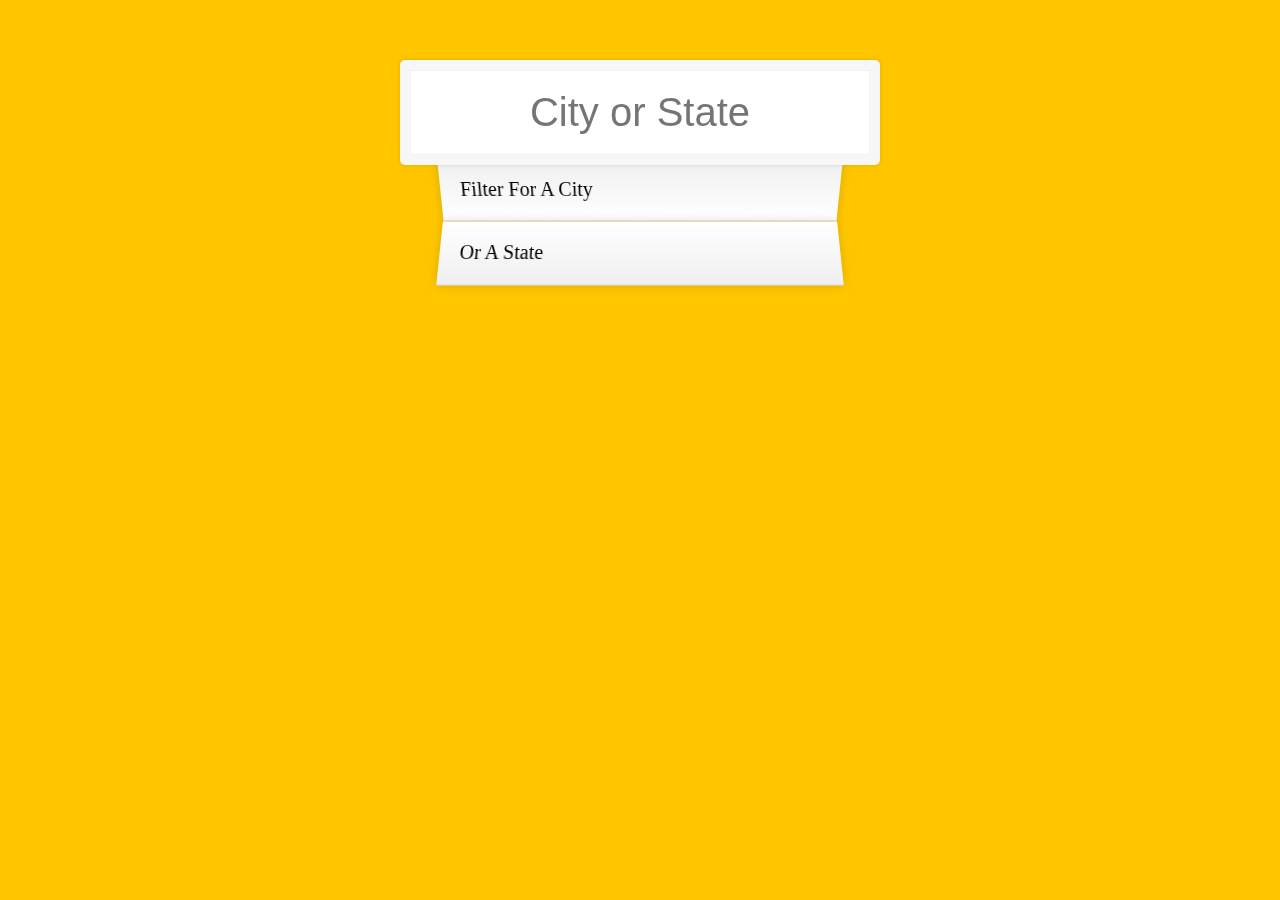
<file: ajax-type-head/index.html>
<!DOCTYPE html>
<html lang="en">
<head>
  <meta charset="UTF-8">
  <title>Type Ahead 👀</title>
  <link rel="stylesheet" href="style.css">
</head>
<body>

  <form class="search-form">
    <input type="text" class="search" placeholder="City or State">
    <ul class="suggestions">
      <li>Filter for a city</li>
      <li>or a state</li>
    </ul>
  </form>
<script>
const endpoint = 'https://gist.githubusercontent.com/Miserlou/c5cd8364bf9b2420bb29/raw/2bf258763cdddd704f8ffd3ea9a3e81d25e2c6f6/cities.json';

const cities = [];

fetch(endpoint)
    .then(blob => blob.json())
    .then(data => cities.push(...data));

function findMatches(wordToMatch, cities) {
    return cities.filter(place => {
        const regex = new RegExp(wordToMatch, 'gi')
        return place.city.match(regex) || place.state.match(regex);
    });
}

function numberWithCommas(x) {
    return x.toString().replace(/\B(?=(\d{3})+(?!\d))/g, ',');
}

function displayMatches() {
    const matchArray = findMatches(this.value, cities);
    const html = matchArray.map(place => {
        const regex = new RegExp(this.value, 'gi');
        const cityName = place.city.replace(regex, `<span class="hl">${this.value}</span>`);
        const stateName = place.state.replace(regex, `<span class="hl">${this.value}</span>`);
        return `
            <li>
                <span class="name">${cityName}, ${stateName}</span>
                <span class="population">${numberWithCommas(place.population)}</span>
            </li>
        `;
    }).join('');

    suggestions.innerHTML = html;
}

const searchInput = document.querySelector('.search');
const suggestions = document.querySelector('.suggestions');

searchInput.addEventListener('change', displayMatches);

</script>
  </body>
</html>
</file>
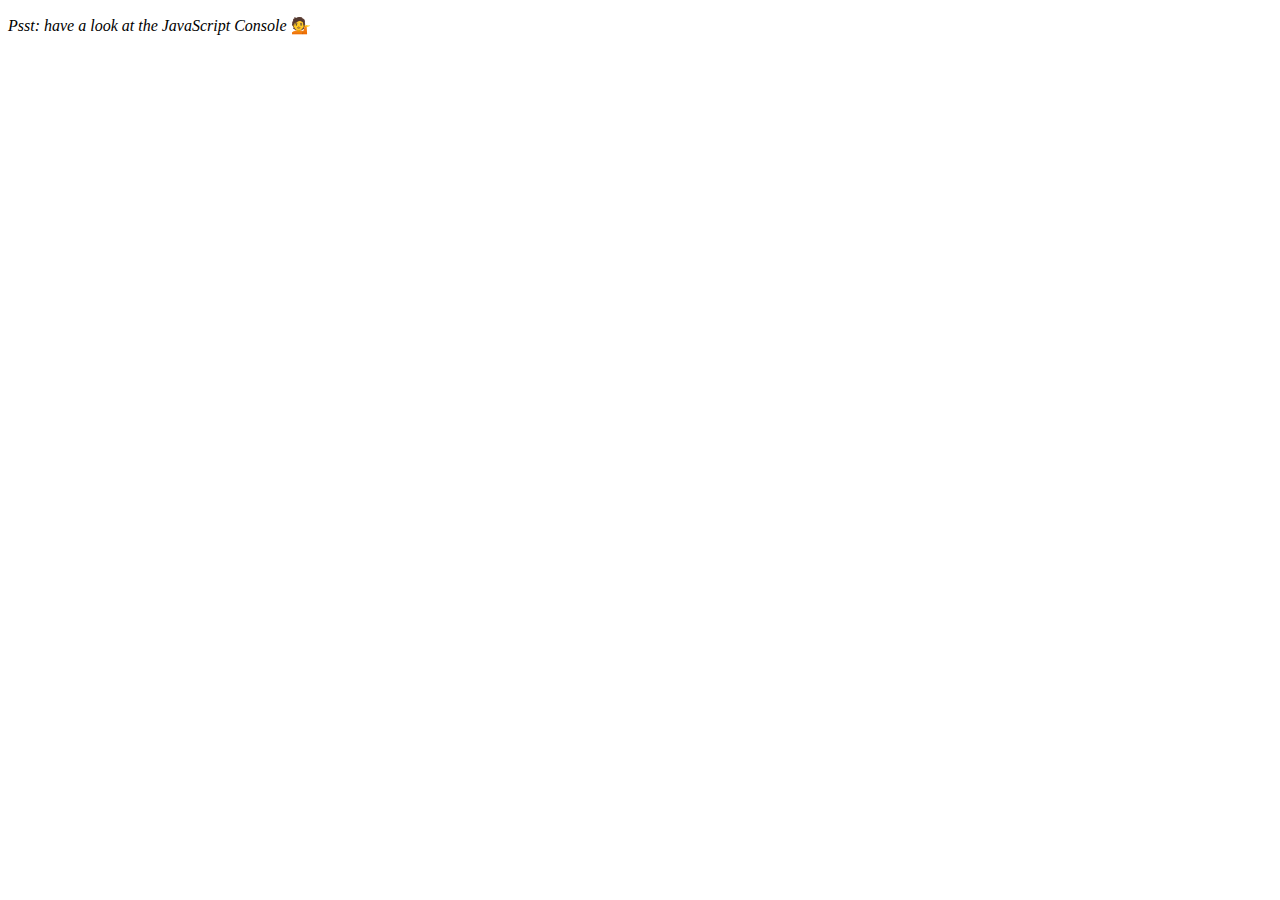
<file: array-cardio-1/index.html>
<!DOCTYPE html>
<html lang="en">
<head>
  <meta charset="UTF-8">
  <title>Array Cardio 💪</title>
</head>
<body>
  <p><em>Psst: have a look at the JavaScript Console</em> 💁</p>
  <script>
    // Get your shorts on - this is an array workout!
    // ## Array Cardio Day 1

    // Some data we can work with

    const inventors = [
      { first: 'Albert', last: 'Einstein', year: 1879, passed: 1955 },
      { first: 'Isaac', last: 'Newton', year: 1643, passed: 1727 },
      { first: 'Galileo', last: 'Galilei', year: 1564, passed: 1642 },
      { first: 'Marie', last: 'Curie', year: 1867, passed: 1934 },
      { first: 'Johannes', last: 'Kepler', year: 1571, passed: 1630 },
      { first: 'Nicolaus', last: 'Copernicus', year: 1473, passed: 1543 },
      { first: 'Max', last: 'Planck', year: 1858, passed: 1947 },
      { first: 'Katherine', last: 'Blodgett', year: 1898, passed: 1979 },
      { first: 'Ada', last: 'Lovelace', year: 1815, passed: 1852 },
      { first: 'Sarah E.', last: 'Goode', year: 1855, passed: 1905 },
      { first: 'Lise', last: 'Meitner', year: 1878, passed: 1968 },
      { first: 'Hanna', last: 'Hammarström', year: 1829, passed: 1909 }
    ];

    const people = ['Beck, Glenn', 'Becker, Carl', 'Beckett, Samuel', 'Beddoes, Mick', 'Beecher, Henry', 'Beethoven, Ludwig', 'Begin, Menachem', 'Belloc, Hilaire', 'Bellow, Saul', 'Benchley, Robert', 'Benenson, Peter', 'Ben-Gurion, David', 'Benjamin, Walter', 'Benn, Tony', 'Bennington, Chester', 'Benson, Leana', 'Bent, Silas', 'Bentsen, Lloyd', 'Berger, Ric', 'Bergman, Ingmar', 'Berio, Luciano', 'Berle, Milton', 'Berlin, Irving', 'Berne, Eric', 'Bernhard, Sandra', 'Berra, Yogi', 'Berry, Halle', 'Berry, Wendell', 'Bethea, Erin', 'Bevan, Aneurin', 'Bevel, Ken', 'Biden, Joseph', 'Bierce, Ambrose', 'Biko, Steve', 'Billings, Josh', 'Biondo, Frank', 'Birrell, Augustine', 'Black, Elk', 'Blair, Robert', 'Blair, Tony', 'Blake, William'];

    // Array.prototype.filter()
    // 1. Filter the list of inventors for those who were born in the 1500's
    const fifteen = inventors.filter(inventor => inventor.year >= 1500 && inventor.year < 1600);
    console.table(fifteen);

    // Array.prototype.map()
    // 2. Give us an array of the inventors' first and last names
    const fullNames =  inventors.map(inventor => inventor.first + " " + inventor.last)
    console.log(fullNames);

    // Array.prototype.sort()
    // 3. Sort the inventors by birthdate, oldest to youngest
    /* const ordered = inventors.sort(function(a, b) {
        if (a.year > b.year) {
            return 1;
        } else {
            return -1;
        }
    }); */

    const ordered = inventors.sort((a,b) => a.year > b.year ? 1:-1);
    console.table(ordered);

    // Array.prototype.reduce()
    // 4. How many years did all the inventors live?
    const totalYears = inventors.reduce((total, inventor) => {
        return total + (inventor.passed - inventor.year);
    }, 0);

    console.log(totalYears);

    // 5. Sort the inventors by years lived
    const oldest = inventors.sort(function(a,b) {
      const lastGuy = a.passed - a.year;
      const nextGuy = b.passed - b.year;

      /* if (lastGuy > nextGuy) {
        return -1;
      } else {
        return 1;
      }
      */

      return lastGuy < nextGuy ? 1 : -1;
    });

    console.table(oldest);

    // 6. create a list of Boulevards in Paris that contain 'de' anywhere in the name
    // https://en.wikipedia.org/wiki/Category:Boulevards_in_Paris
    // const category = document.querySelector('.mw-category');
    // const links = Array.from(category.querySelectorAll('a'));
    // const de = links
    //             .map(link => link.textContent)
    //             .filter(streetName => streetName.includes('de'));



    // 7. sort Exercise
    // Sort the people alphabetically by last name
    const alpha = people.sort((lastOne, nextOne) => {
      const [aLast, aFirst] = lastOne.split(', ');
      const [bLast, bFirst] = nextOne.split(', ');

      return aLast > bLast ? 1 :-1;
    });

    console.log(alpha);

    // 8. Reduce Exercise
    // Sum up the instances of each of these
    const data = ['car', 'car', 'truck', 'truck', 'bike', 'walk', 'car', 'van', 'bike', 'walk', 'car', 'van', 'car', 'truck' ];

    const transportation = data.reduce(function(obj, item) {
      if (!obj[item]) {
        obj[item] = 0;
      }
      obj[item]++;
      return obj;
    }, {});

    console.log(transportation);
  </script>
</body>
</html>
</file>
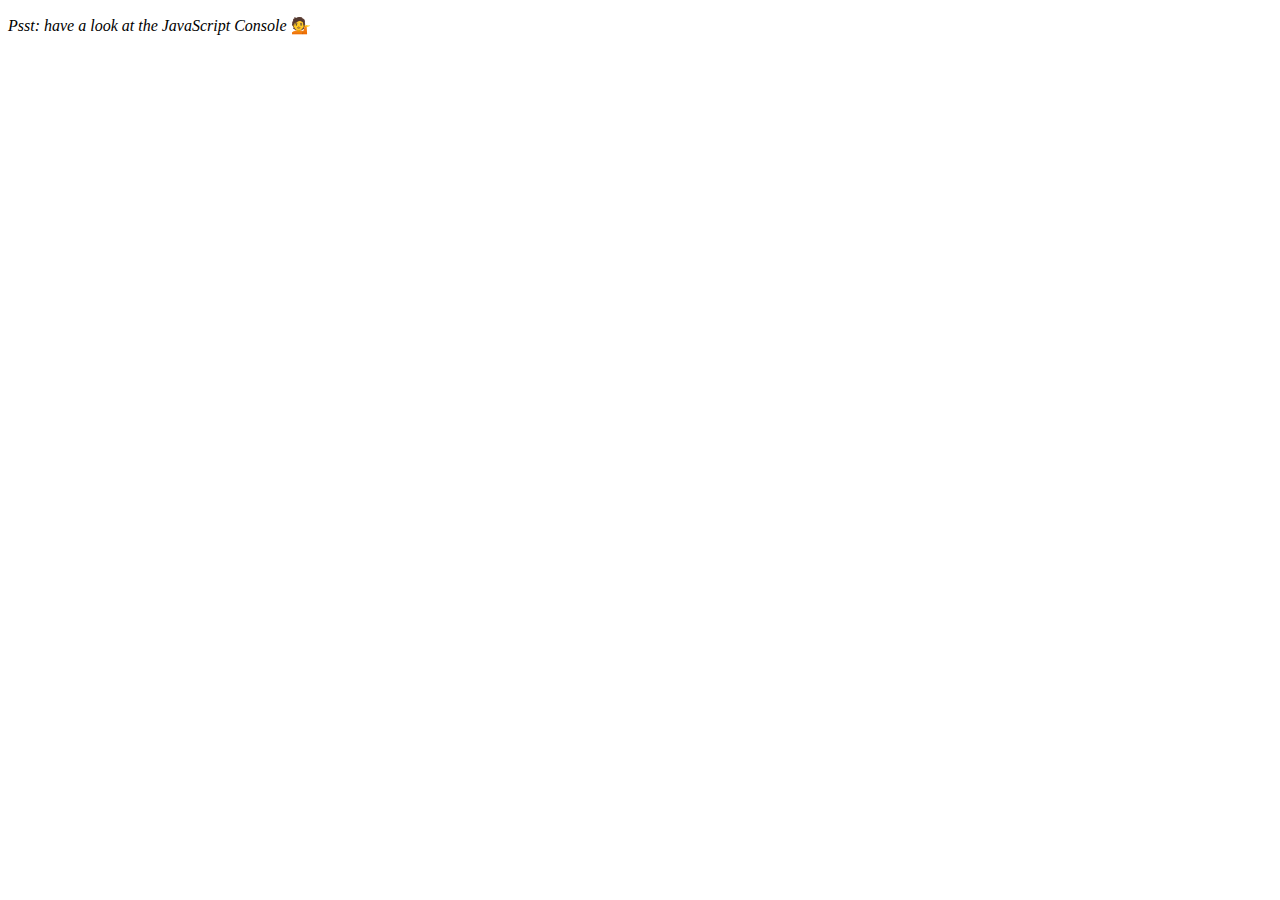
<file: array-cardio-2/index.html>
<!DOCTYPE html>
<html lang="en">
<head>
  <meta charset="UTF-8">
  <title>Array Cardio 💪💪</title>
</head>
<body>
  <p><em>Psst: have a look at the JavaScript Console</em> 💁</p>
  <script>
    // ## Array Cardio Day 2

    const people = [
      { name: 'Wes', year: 1988 },
      { name: 'Kait', year: 1986 },
      { name: 'Irv', year: 1970 },
      { name: 'Lux', year: 2015 }
    ];

    const comments = [
      { text: 'Love this!', id: 523423 },
      { text: 'Super good', id: 823423 },
      { text: 'You are the best', id: 2039842 },
      { text: 'Ramen is my fav food ever', id: 123523 },
      { text: 'Nice Nice Nice!', id: 542328 }
    ];

    // Some and Every Checks
    // Array.prototype.some() // is at least one person 19 or older?
    const isAdult = people.some(person => {
        const currentYear = (new Date()).getFullYear();
        return currentYear - person.year >= 19;
    });

    console.log(isAdult);

    // Array.prototype.every() // is everyone 19 or older?
    const allAdults = people.every(person => {
        const currentYear = (new Date()).getFullYear();
        return currentYear - person.year >= 19;
    });
    console.log(allAdults);

    // Array.prototype.find()
    // Find is like filter, but instead returns just the one you are looking for
    // find the comment with the ID of 823423
    const comment = comments.find(comment => comment.id === 823423);
    console.log(comment);

    // Array.prototype.findIndex()
    // Find the comment with this ID
    // delete the comment with the ID of 823423
    const index = comments.findIndex(comment => comment.id === 823423);
    console.log(index); 

    // comments.splice(index, 1);
    
    const newComments = [
        ...comments.slice(0, index),
        ...comments.slice(index + 1)
    ];

    console.table(comments); 
    console.table(newComments); 

    //The End

  </script>
</body>
</html>
</file>
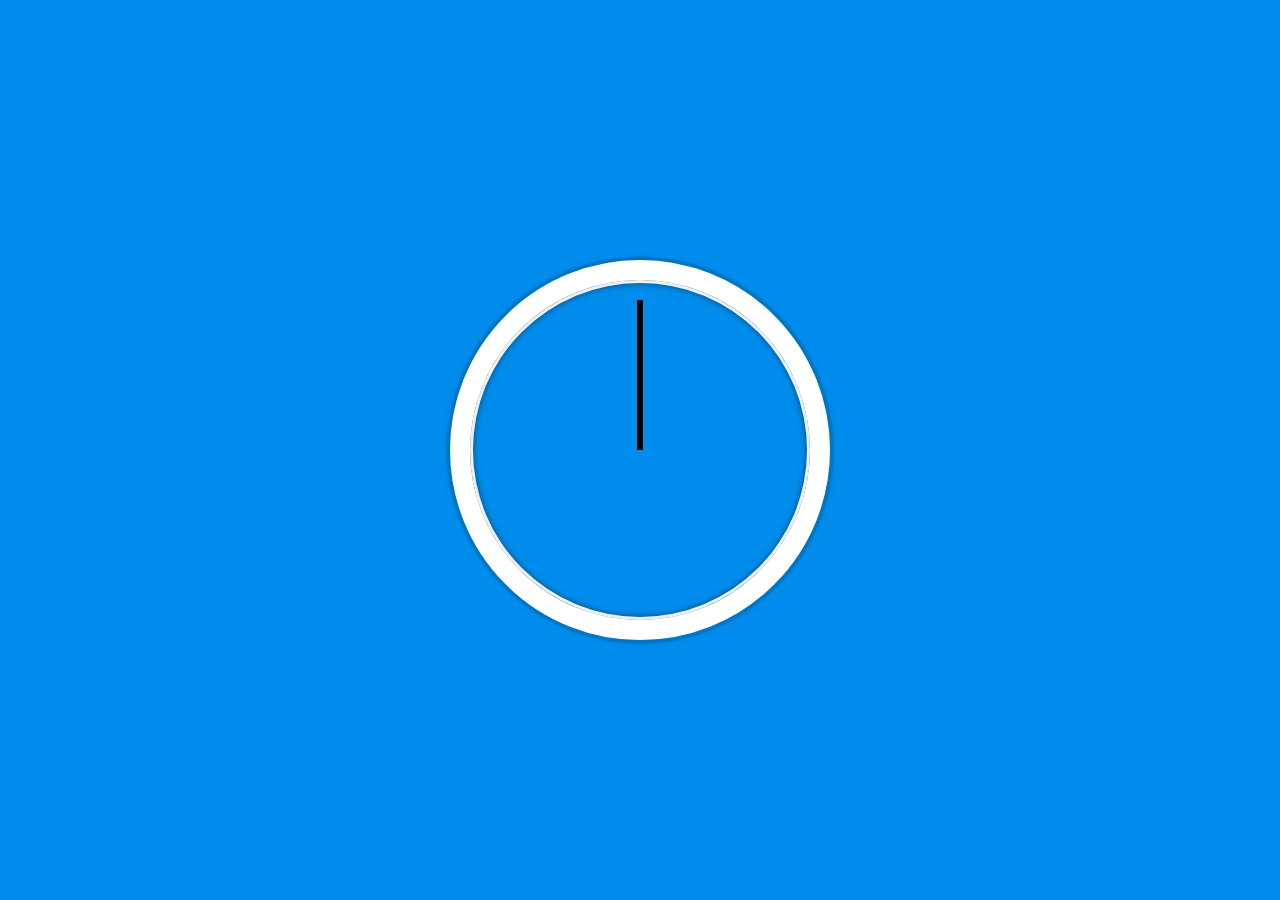
<file: css-js-clock/index.html>
<!DOCTYPE html>
<html lang="en">
<head>
    <meta charset="UTF-8">
    <meta name="viewport" content="width=device-width, initial-scale=1.0">
    <meta http-equiv="X-UA-Compatible" content="ie=edge">
    <title>CSS + JS Clock</title>
</head>
<body>
    <div class="clock">
        <div class="clock-face">
            <div class="hand hour-hand"></div>
            <div class="hand minute-hand"></div>
            <div class="hand second-hand"></div>
        </div>
    </div>

    <style>
        html {
            background:#018DED url(http://unsplash.it/1500/1000?image=881&blur=50);
            background-size:cover;
            font-family:'helvetica neue';
            text-align: center;
            font-size: 10px;
        }
        
        body {
            margin: 0;
            font-size: 2rem;
            display:flex;
            flex:1;
            min-height: 100vh;
            align-items: center;
        }

        .clock {
            width: 30rem;
            height: 30rem;
            border: 20px solid white;
            border-radius: 50%;
            margin: 50px auto;
            position: relative;
            padding: 2rem;
            box-shadow: 
                0 0 0 4px rgba(0,0,0,0.1),
                inset 0 0 0 3px #EFEFEF,
                inset 0 0 10px black,
                0 0 10px rgba(0,0,0,0.2);
        }

        .clock-face {
            position: relative;
            width:100%;
            height: 100%;
            transform: translateY(-3px);
        }

        .hand {
            width: 50%;
            height: 6px;
            background: black;
            position: absolute;
            top:50%;
            transform-origin: 100%;
            transform: rotate(90deg);
            transition-timing-function: cubic-bezier(0.1, 2.7, 0.58, 1);
        }
    </style>


    <script>
        const secondHand = document.querySelector('.second-hand');
        const minsHand = document.querySelector('.minute-hand');
        const hourHand = document.querySelector('.hour-hand');

        function setDate() {
            // console.log('Hi');
            const now = new Date();
            const seconds = now.getSeconds();
            const secondsDegrees = ((seconds / 60) * 360) + 90;
            secondHand.style.transform = `rotate(${secondsDegrees}deg)`;
            
            const mins = now.getMinutes();
            const minsDegrees = ((mins / 60) * 360) + 90;
            minsHand.style.transform = `rotate(${minsDegrees}deg)`;

            const hour = now.getHours();
            const hourDegrees = ((hour / 12) * 360) + 90;
            hourHand.style.transform = `rotate(${hourDegrees}deg)`;
            
            // console.log(seconds);
        }

        setInterval(setDate, 1000)
    </script>
</body>
</html>
</file>
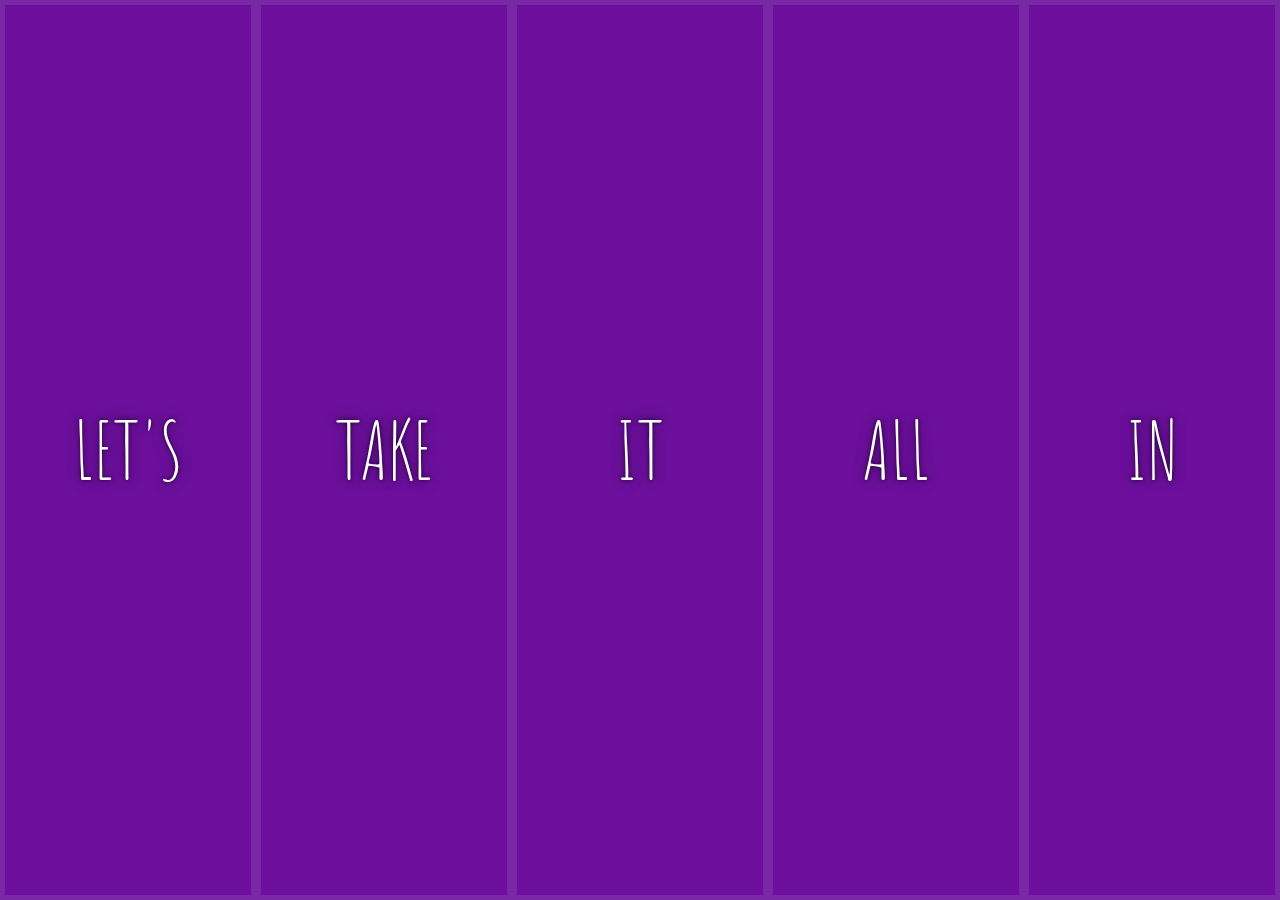
<file: flex-gallery/index.html>
<!DOCTYPE html>
<html lang="en">
<head>
  <meta charset="UTF-8">
  <title>Flex Panels 💪</title>
  <link href='https://fonts.googleapis.com/css?family=Amatic+SC' rel='stylesheet' type='text/css'>
</head>
<body>
  <style>
    html {
      box-sizing: border-box;
      background:#ffc600;
      font-family:'helvetica neue';
      font-size: 20px;
      font-weight: 200;
    }
    body {
      margin: 0;
    }
    *, *:before, *:after {
      box-sizing: inherit;
    }

    .panels {
      display: flex;
      min-height:100vh;
      overflow: hidden;
    }

    .panel {
      background:#6B0F9C;
      box-shadow:inset 0 0 0 5px rgba(255,255,255,0.1);
      color:white;
      text-align: center;
      align-items:center;
      /* Safari transitionend event.propertyName === flex */
      /* Chrome + FF transitionend event.propertyName === flex-grow */
      transition:
        font-size 0.7s cubic-bezier(0.61,-0.19, 0.7,-0.11),
        flex 0.7s cubic-bezier(0.61,-0.19, 0.7,-0.11),
        background 0.2s;
      font-size: 20px;
      background-size:cover;
      background-position:center;
      flex: 1;
      display: flex;
      flex-direction: column;
      justify-content: center;
      align-items: center;
    }


    .panel1 { background-image:url(https://source.unsplash.com/gYl-UtwNg_I/1500x1500); }
    .panel2 { background-image:url(https://source.unsplash.com/1CD3fd8kHnE/1500x1500); }
    .panel3 { background-image:url(https://images.unsplash.com/photo-1465188162913-8fb5709d6d57?ixlib=rb-0.3.5&q=80&fm=jpg&crop=faces&cs=tinysrgb&w=1500&h=1500&fit=crop&s=967e8a713a4e395260793fc8c802901d); }
    .panel4 { background-image:url(https://source.unsplash.com/ITjiVXcwVng/1500x1500); }
    .panel5 { background-image:url(https://source.unsplash.com/3MNzGlQM7qs/1500x1500); }

    .panel > * {
      margin:0;
      width: 100%;
      transition:transform 0.5s;
      flex: 1 0 auto;
      display: flex;
      justify-content: center;
      align-items: center;
    }

    .panel > *:first-child { transform: translateY(-100%);}
    .panel.open-active > *:first-child { transform: translateY(0);}
    .panel > *:last-child { transform: translateY(100%);}
    .panel.open-active > *:last-child { transform: translateY(0);}

    .panel p {
      text-transform: uppercase;
      font-family: 'Amatic SC', cursive;
      text-shadow:0 0 4px rgba(0, 0, 0, 0.72), 0 0 14px rgba(0, 0, 0, 0.45);
      font-size: 2em;
    }
    .panel p:nth-child(2) {
      font-size: 4em;
    }

    .panel.open {
      flex: 5;
      font-size:40px;
    }

  </style>


  <div class="panels">
    <div class="panel panel1">
      <p>Hey</p>
      <p>Let's</p>
      <p>Dance</p>
    </div>
    <div class="panel panel2">
      <p>Give</p>
      <p>Take</p>
      <p>Receive</p>
    </div>
    <div class="panel panel3">
      <p>Experience</p>
      <p>It</p>
      <p>Today</p>
    </div>
    <div class="panel panel4">
      <p>Give</p>
      <p>All</p>
      <p>You can</p>
    </div>
    <div class="panel panel5">
      <p>Life</p>
      <p>In</p>
      <p>Motion</p>
    </div>
  </div>

  <script>
      const panels = document.querySelectorAll('.panel');

      function toggleOpen() {
        this.classList.toggle('open');
      }

      function toggleActive(e) {
          console.log(e.propertyName);
          if(e.propertyName.includes('flex')) {
              this.classList.toggle('open-active');
          }
      }

      panels.forEach(panel => panel.addEventListener('click', toggleOpen));
      panels.forEach(panel => panel.addEventListener('transitionend', toggleActive));
  
       </script>
</body>
</html>
</file>
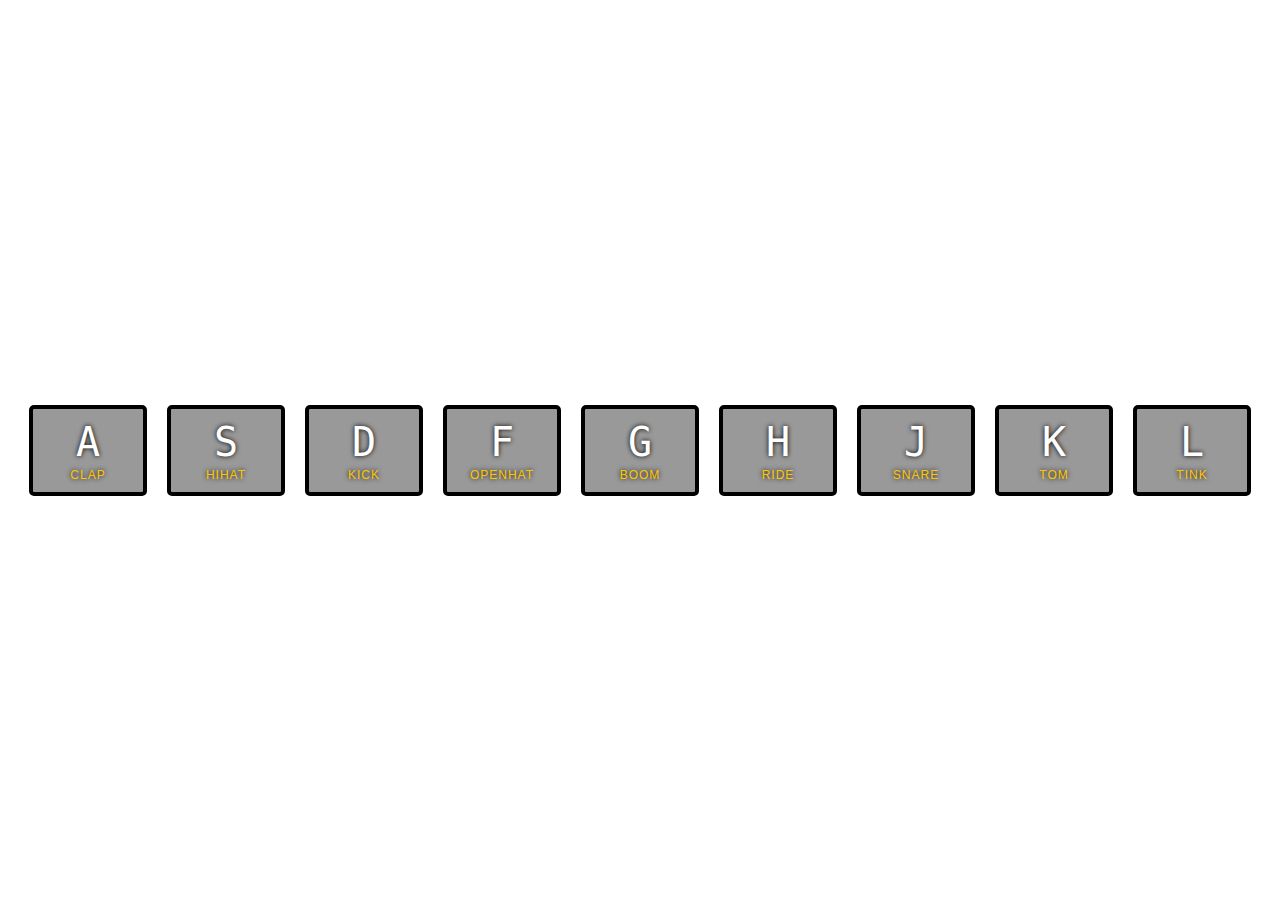
<file: js-drum-kit/index.html>
<!DOCTYPE html>
<html lang="en">
<head>
  <meta charset="UTF-8">
  <title>JS Drum Kit</title>
  <link rel="stylesheet" href="style.css">
</head>
<body>
  
  <div class="keys">
    <div data-key="65" class="key">
      <kbd>A</kbd>
      <span class="sound">clap</span>
    </div>
    <div data-key="83" class="key">
      <kbd>S</kbd>
      <span class="sound">hihat</span>
    </div>
    <div data-key="68" class="key">
      <kbd>D</kbd>
      <span class="sound">kick</span>
    </div>
    <div data-key="70" class="key">
      <kbd>F</kbd>
      <span class="sound">openhat</span>
    </div>
    <div data-key="71" class="key">
      <kbd>G</kbd>
      <span class="sound">boom</span>
    </div>
    <div data-key="72" class="key">
      <kbd>H</kbd>
      <span class="sound">ride</span>
    </div>
    <div data-key="74" class="key">
      <kbd>J</kbd>
      <span class="sound">snare</span>
    </div>
    <div data-key="75" class="key">
      <kbd>K</kbd>
      <span class="sound">tom</span>
    </div>
    <div data-key="76" class="key">
      <kbd>L</kbd>
      <span class="sound">tink</span>
    </div>
  </div>

  <audio data-key="65" src="sounds/clap.wav"></audio>
  <audio data-key="83" src="sounds/hihat.wav"></audio>
  <audio data-key="68" src="sounds/kick.wav"></audio>
  <audio data-key="70" src="sounds/openhat.wav"></audio>
  <audio data-key="71" src="sounds/boom.wav"></audio>
  <audio data-key="72" src="sounds/ride.wav"></audio>
  <audio data-key="74" src="sounds/snare.wav"></audio>
  <audio data-key="75" src="sounds/tom.wav"></audio>
  <audio data-key="76" src="sounds/tink.wav"></audio>

<script>

  function playSound(e) {
    const audio = document.querySelector(`audio[data-key="${e.keyCode}"]`);
    const key = document.querySelector(`.key[data-key="${e.keyCode}"]`);
    
    if (!audio) return;' // stop the function from returning all together'
    
    // console.log(audio);
    // console.log(key);
    
    audio.currentTime = 0;
    audio.play();
    
    key.classList.add('playing');
  };
  
  window.addEventListener('keydown', playSound);

  function removeTransition(e) {
    if (e.propertyName !== 'transform') return;
    
    // console.log(this);
    
    this.classList.remove('playing');
  };

  const keys = document.querySelectorAll('.key');
  
  keys.forEach(key => key.addEventListener('transitionend', removeTransition));
  
</script>


</body>
</html>
</file>
<file: ajax-type-head/style.css>
html {
    box-sizing: border-box;
    background:#ffc600;
    font-family:'helvetica neue';
    font-size: 20px;
    font-weight: 200;
}

*, *:before, *:after {
    box-sizing: inherit;
}

input {
    width: 100%;
    padding:20px;
}

.search-form {
    max-width:400px;
    margin:50px auto;
}

input.search {
    margin: 0;
    text-align: center;
    outline:0;
    border: 10px solid #F7F7F7;
    width: 120%;
    left: -10%;
    position: relative;
    top: 10px;
    z-index: 2;
    border-radius: 5px;
    font-size: 40px;
    box-shadow: 0 0 5px rgba(0, 0, 0, 0.12), inset 0 0 2px rgba(0, 0, 0, 0.19);
}

.suggestions {
    margin: 0;
    padding: 0;
    position: relative;
    /*perspective:20px;*/
}

.suggestions li {
    background:white;
    list-style: none;
    border-bottom: 1px solid #D8D8D8;
    box-shadow: 0 0 10px rgba(0, 0, 0, 0.14);
    margin:0;
    padding:20px;
    transition:background 0.2s;
    display:flex;
    justify-content:space-between;
    text-transform: capitalize;
}

.suggestions li:nth-child(even) {
    transform: perspective(100px) rotateX(3deg) translateY(2px) scale(1.001);
    background: linear-gradient(to bottom,  #ffffff 0%,#EFEFEF 100%);
}
.suggestions li:nth-child(odd) {
    transform: perspective(100px) rotateX(-3deg) translateY(3px);
    background: linear-gradient(to top,  #ffffff 0%,#EFEFEF 100%);
}

span.population {
    font-size: 15px;
}

.hl {
    background:#ffc600;
}

a {
    color:black;
    background:rgba(0,0,0,0.1);
    text-decoration: none;
}
</file>
<file: js-drum-kit/style.css>
html {
    font-size: 10px;
    background: url(http://i.imgur.com/b9r5sEL.jpg) bottom center;
    background-size: cover;
  }
  body,html {
    margin: 0;
    padding: 0;
    font-family: sans-serif;
  }
  
  .keys {
    display: flex;
    flex: 1;
    min-height: 100vh;
    align-items: center;
    justify-content: center;
  }
  
  .key {
    border: .4rem solid black;
    border-radius: .5rem;
    margin: 1rem;
    font-size: 1.5rem;
    padding: 1rem .5rem;
    transition: all .07s ease;
    width: 10rem;
    text-align: center;
    color: white;
    background: rgba(0,0,0,0.4);
    text-shadow: 0 0 .5rem black;
  }
  
  .playing {
    transform: scale(1.1);
    border-color: #ffc600;
    box-shadow: 0 0 1rem #ffc600;
  }
  
  kbd {
    display: block;
    font-size: 4rem;
  }
  
  .sound {
    font-size: 1.2rem;
    text-transform: uppercase;
    letter-spacing: .1rem;
    color: #ffc600;
  }
</file>
